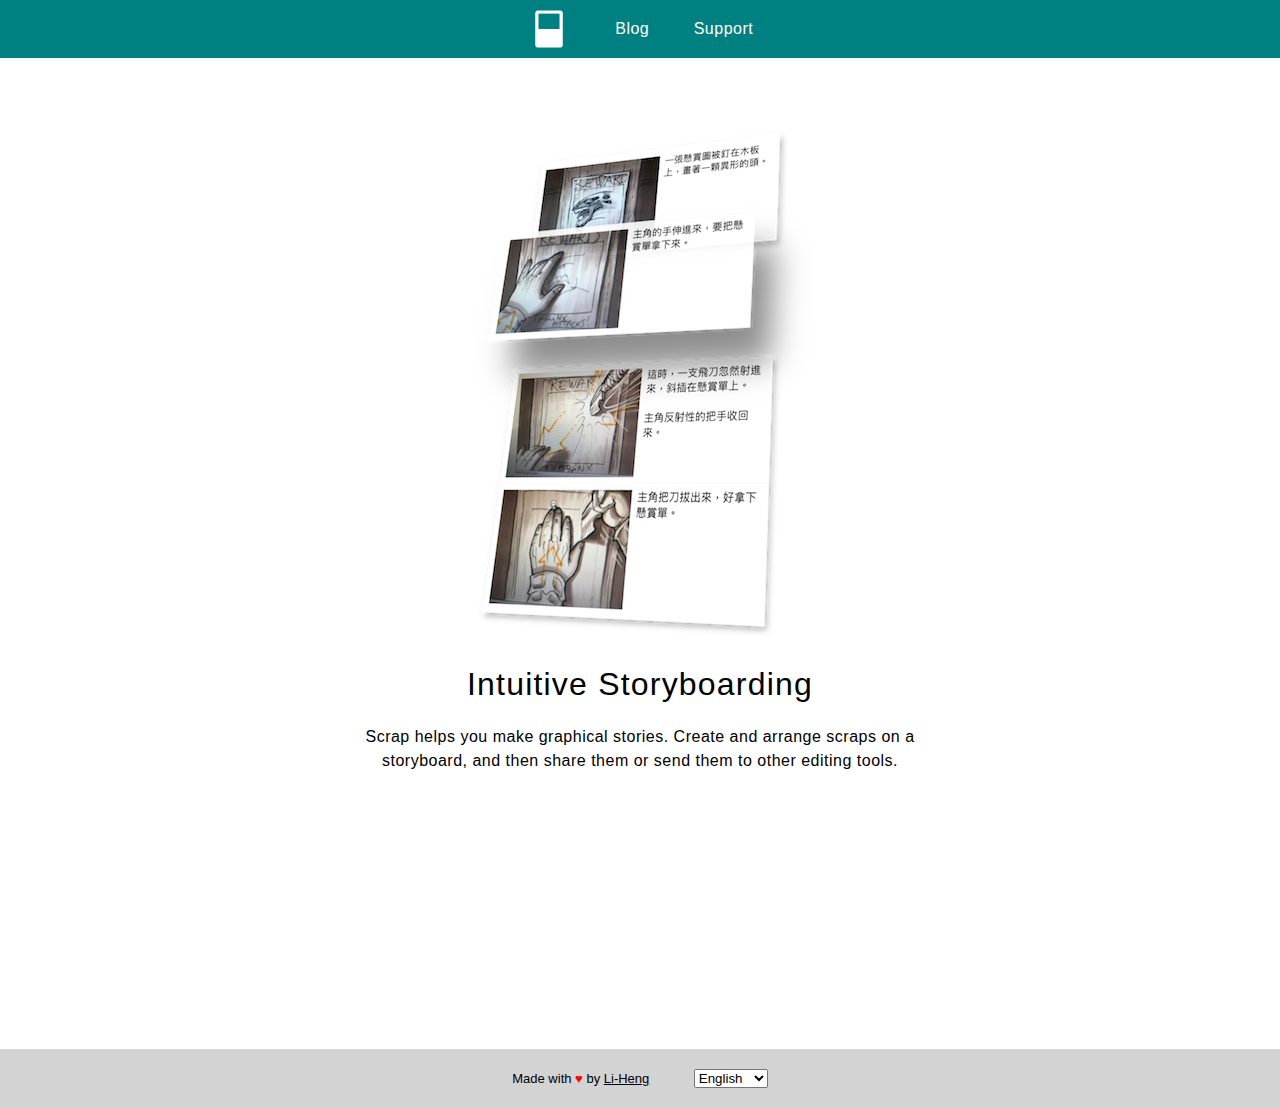
<file: index.html>
<!DOCTYPE html>
<html>
<head>
	<meta charset="UTF-8">
	<script>var blog = ""; var support = "";</script>
	<script src="/preload.js"></script>
	<script src="/defer.js" defer></script>
</head>
<body>
	
	<script>document.write(navbarHTML);</script>	

	<section id="sluglineSection">
		<article>
			<img src="assets/screenshot1.png">
			<h1>
				<span class="localizedString" lang="en-us">
					Intuitive Storyboarding
				</span>
				<span class="localizedString" lang="zh-hant">
					故事板，無比直覺
				</span>
			</h1>
			<p>
				<span class="localizedString" lang="en-us">
					Scrap helps you make graphical stories. 
					Create and arrange scraps on a storyboard, 
					and then share them or send them to other editing tools.
				</span>
				<span class="localizedString" lang="zh-hant">
					Scrap 幫你製作圖像化的故事。在故事板上創造與排列卡片，然後把它們分享出去或傳送給其它的編輯工具。
				</span>
			</p>
            <!-- <nav>
                <a href="https://docs.google.com/forms/d/1bvMDHASLOryYdf8GCQ-ggwfrN52cDJSDkalDEkBHmjc">
                    <span class="localizedString" lang="en-us">Enroll in Beta</span>
                    <span class="localizedString" lang="zh-hant">參與測試</span>
                </a>
                <p>
                    <span class="localizedString" lang="en-us">(iOS 10 above, iPhone only)</span>
                    <span class="localizedString" lang="zh-hant">（iOS 10 以上，僅限 iPhone）</span>
                </p>
            </nav> -->
		</article>
		
		<!-- <article>
			<span class="localizedString" lang="en-us">
			</span>
			<span class="localizedString" lang="zh-hant">
				<img src="assets/screenshot2.jpeg">
				<p>
					（以 Scrap 製作）
				</p>
			</span>
			<h1>
				<span class="localizedString" lang="en-us">
					Intuitive Storyboarding
				</span>
				<span class="localizedString" lang="zh-hant">
					故事板，無比直覺
				</span>
			</h1>
			<p>
				<span class="localizedString" lang="en-us">
					Scrap helps you make graphical stories. 
					Create and arrange scraps on a storyboard, 
					and then share them or send them to other editing tools.
				</span>
				<span class="localizedString" lang="zh-hant">
					Scrap 幫你製作圖像化的故事。在故事板上創造與排列卡片，然後把它們分享出去或傳送給其它的編輯工具。
				</span>
			</p> -->
			<!-- <nav>
				<a href="https://docs.google.com/forms/d/1bvMDHASLOryYdf8GCQ-ggwfrN52cDJSDkalDEkBHmjc">
					<span class="localizedString" lang="en-us">Enroll in Beta</span>
					<span class="localizedString" lang="zh-hant">參與測試</span>
				</a>
				<p>
					<span class="localizedString" lang="en-us">(iOS 10 above, iPhone only)</span>
					<span class="localizedString" lang="zh-hant">（iOS 10 以上，僅限 iPhone）</span>
				</p>
			</nav> 
		</article>-->
	</section>
		
	<script>document.write(siteFooterHTML);</script>

</body>
</html>
</file>
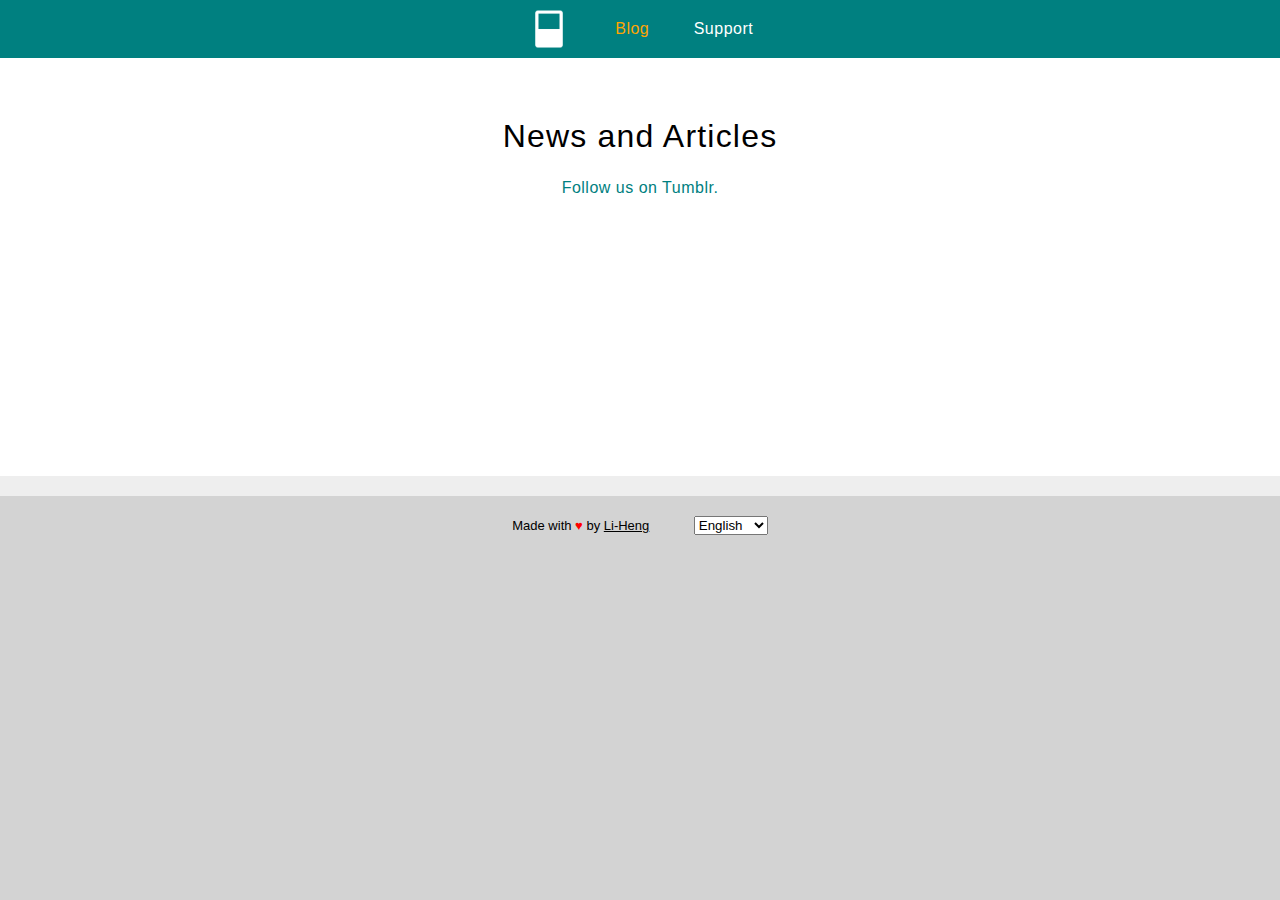
<file: blog/index.html>
<!DOCTYPE html>
<html>
<head>
	<meta charset="UTF-8">
	<script>var blog = "currentPage"; var support = "";</script>
	<script src="/preload.js"></script>
	<script src="/defer.js" defer></script>
</head>
<body>
	<script>document.write(navbarHTML);</script>
	
	<section id="sluglineSection">
		<article>
			<h1>
				<span class="localizedString" lang="en-us">
					News and Articles
				</span>
				<span class="localizedString" lang="zh-hant">
					新聞與文章
				</span>
			</h1>
			<p><a href="https://getscrap.tumblr.com">
				<span class="localizedString" lang="en-us">
					Follow us on Tumblr.
				</span>
				<span class="localizedString" lang="zh-hant">
					在 Tumblr 上追蹤我們。
				</span>
			</a></p>
		</article>
	</section>

	<section id="blogPosts"></section>
	<script type="text/javascript" src="http://getscrap.tumblr.com/api/read/json" defer></script>
	<script type="text/javascript" src="blog.js" defer></script>
		
	<script>document.write(siteFooterHTML);</script>

</body>
</html>
</file>
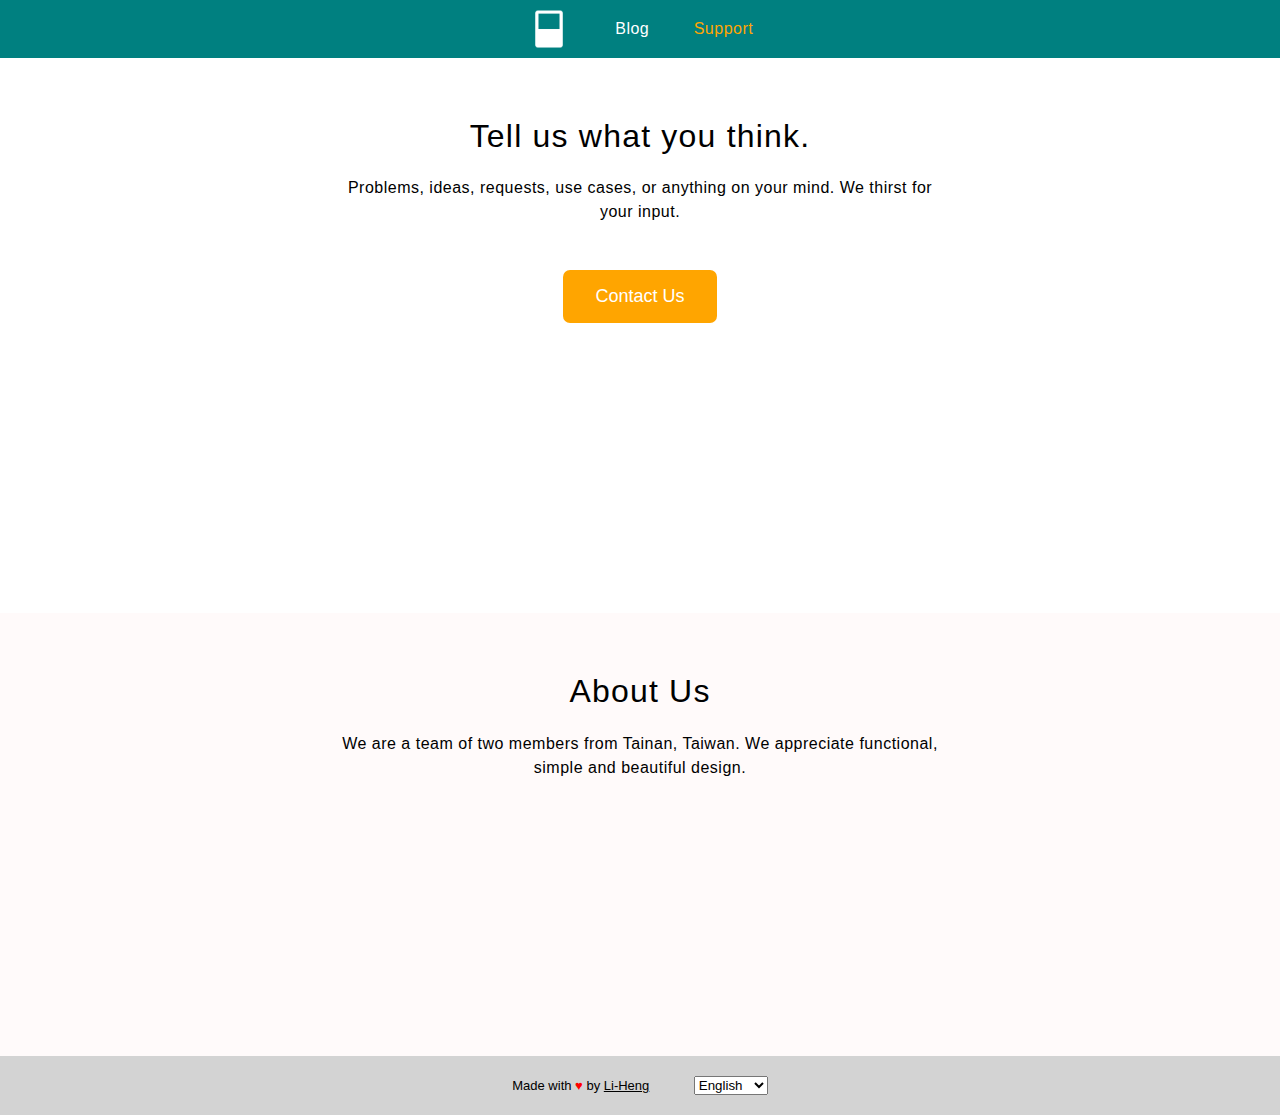
<file: support/index.html>
<!DOCTYPE html>
<html>
<head>
	<meta charset="UTF-8">	
	<script>var blog = ""; var support = "currentPage";</script>
	<script src="/preload.js"></script>
	<script src="/defer.js" defer></script>
</head>
<body>
	
	<script>document.write(navbarHTML);</script>
	
	<section id="sluglineSection">
		<article>
			<h1>
				<span class="localizedString" lang="en-us">
					Tell us what you think.
				</span>
				<span class="localizedString" lang="zh-hant">
					告訴我們你的想法。
				</span>
			</h1>
			<p>
				<span class="localizedString" lang="en-us">
					Problems, ideas, requests, use cases, or anything on your mind.
					We thirst for your input.
				</span>
				<span class="localizedString" lang="zh-hant">
					問題，點子，請求，使用案例，或者在你心上的任何事。我們渴望你的意見。
				</span>
			</p>
			<nav>
				<a href="mailto:narrativesaw@icloud.com">
					<span class="localizedString" lang="en-us">
						Contact Us
					</span>
					<span class="localizedString" lang="zh-hant">
						聯繫我們
					</span>
				</a>
			</nav>
		</article>
	</section>
	
	<section id="aboutUsSection">
		<article>
			<h1>
				<span class="localizedString" lang="en-us">
					About Us
				</span>
				<span class="localizedString" lang="zh-hant">
					關於我們
				</span>
			</h1>
			<p>
				<span class="localizedString" lang="en-us">
					We are a team of two members from Tainan, Taiwan. We appreciate functional, simple and beautiful design.
				</span>
				<span class="localizedString" lang="zh-hant">
					我們是一支位於台南的兩人團隊，注重實用、簡單與美觀的設計。
				</span>
			</p>
		</article>
	</section>
		
	<script>document.write(siteFooterHTML);</script>
		
</body>
</html>
</file>
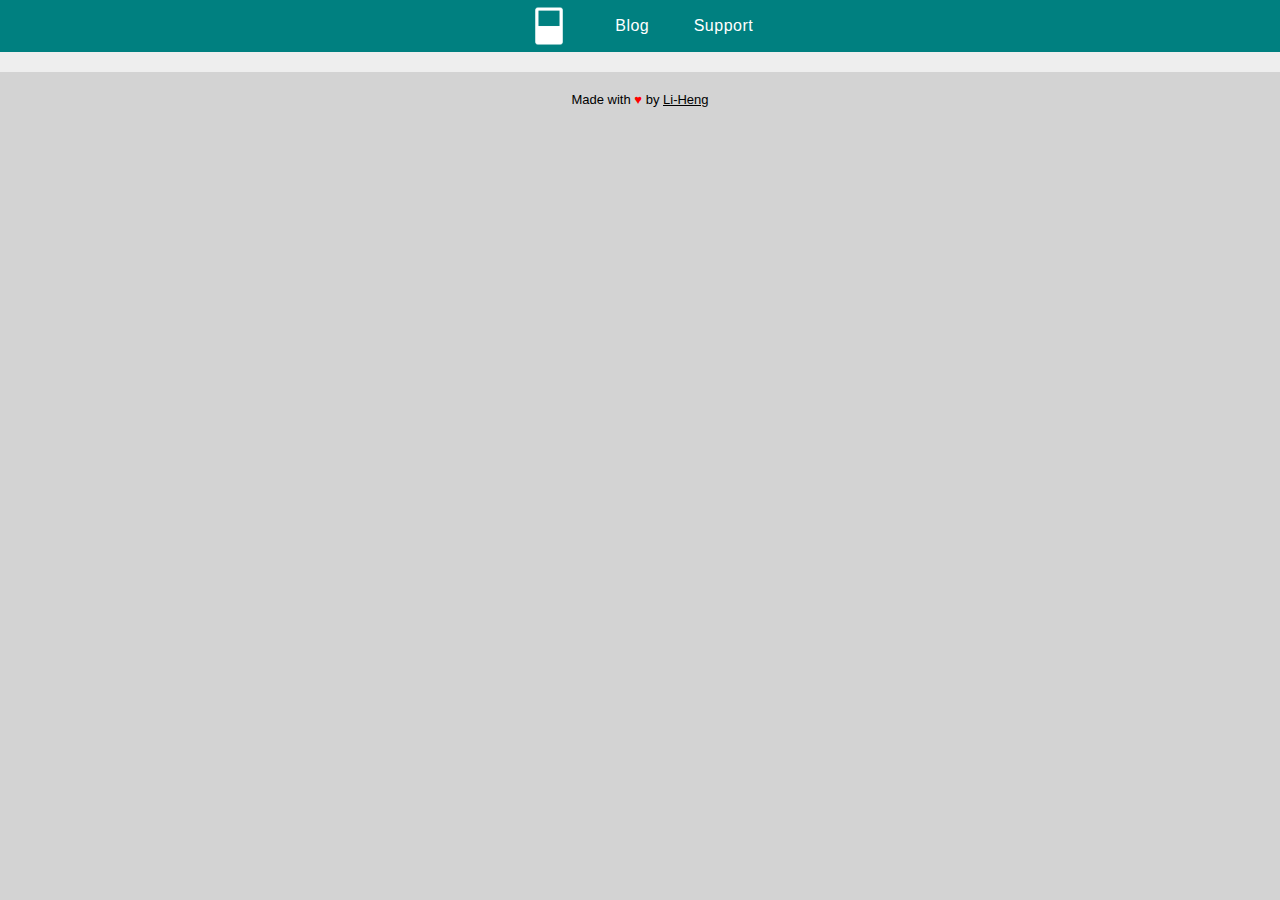
<file: blog.html>
<!DOCTYPE html>
<html>
<head>
	<title>
		Scrap Blog
	</title>
	<link rel="stylesheet" type="text/css" href="shared.css">
	<meta name="viewport" content="width=device-width, initial-scale=1">
</head>
<body>
	
	<nav id="navbar">
		<ul>
			<li>
				<a href="/"><img src="assets/scrapLogoThumbnail.png"></a>
			</li>
			<li>
				<a href="blog.html"><span id="currentPage">Blog</span></a>
			</li>
			
			<li>
				<a href="support.html"><span>Support</span></a>
			</li>
		</ul>
	</nav>

	<section id="blogPosts"></section>
		
	<footer id="siteFooter">
		<p>Made with <span style="color: red">&hearts;</span> by <a href="mailto:yesleon@me.com">Li-Heng</a></p>
	</footer>

	<script type="text/javascript" src="http://getscrap.tumblr.com/api/read/json"></script>
	<script type="text/javascript" src="blog.js"></script>
</body>
</html>
</file>
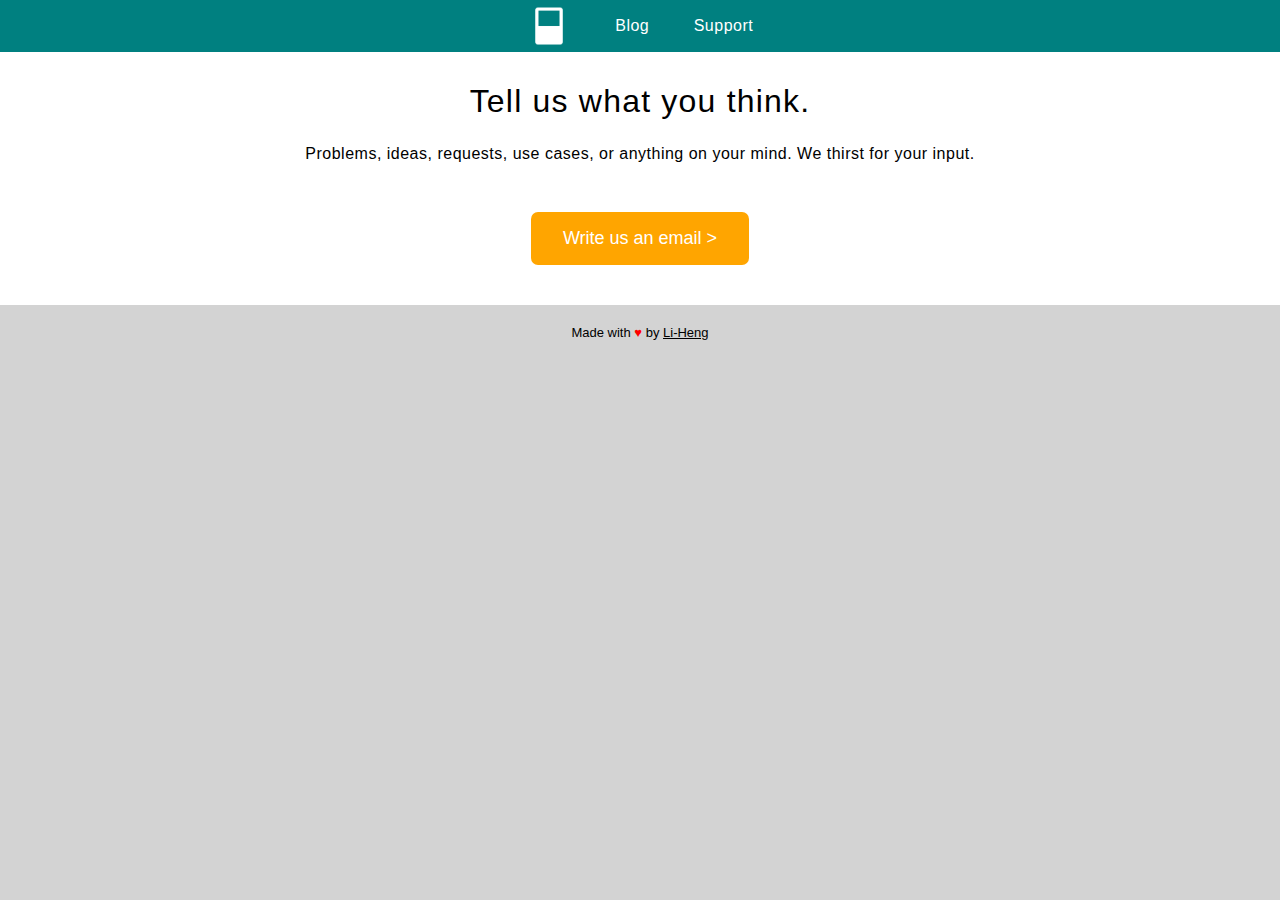
<file: support.html>
<!DOCTYPE html>
<html>
<head>
	<title>
		Scrap Support
	</title>
	<link rel="stylesheet" type="text/css" href="shared.css">
	<meta name="viewport" content="width=device-width, initial-scale=1">
</head>
<body>
	
	<nav id="navbar">
		<ul>
			<li>
				<a href="/"><img src="assets/scrapLogoThumbnail.png"></a>
			</li>
			<li>
				<a href="blog.html"><span>Blog</span></a>
			</li>
			
			<li>
				<a href="support.html"><span id="currentPage">Support</span></a>
			</li>
		</ul>
	</nav>
	
	<section id="sluglineSection">
		<h1>Tell us what you think.</h1>
		<p>Problems, ideas, requests, use cases, or anything on your mind. We thirst for your input.</p>
		<nav>
			<a href="mailto:narrativesaw@icloud.com"><span>Write us an email &gt;</span></a>
		</nav>
	</section>
		
	<footer id="siteFooter">
		<p>Made with <span style="color: red">&hearts;</span> by <a href="mailto:yesleon@me.com">Li-Heng</a></p>
	</footer>
		
</body>
</html>
</file>
<file: shared.css>
/* Shared */

body {
	text-align: center;
	margin: 0;
	padding: 0;
	font-family: Sans-Serif;
	background-color: lightgray;
}

img.appIcon {
	border-radius: 10%;
}

/* localization */

.localizedString {
	display: none;
}

/* navbar */

#navbar {
	background-color: teal;
	padding: 0;
	overflow-x: scroll;
	white-space: nowrap;
}

#navbar ul {
	list-style-type: none;
	margin: 0;
	padding: 0;
}

#navbar li {
	display: inline-block;
	vertical-align: middle;
	margin: 0 20px;
}

#navbar span {
	color: white;
	font-weight: normal;
	padding: 20px 0;
	letter-spacing: 0.5px;
}

#navbar span.currentPage {
	color: orange;
}

#navbar a {
	text-decoration: none;
}

#navbar img {
	height: 44px;
	padding-top: 4px;
}

/* section */

section h1 {
	font-size: xx-large;
	font-weight: lighter;
	letter-spacing: 1.2px;
}

section p {
	letter-spacing: 0.5px;
	font-weight: lighter;
	line-height: 150%;
}

#sluglineSection, #aboutUsSection {
	padding: 10px 50px;
}

#sluglineSection {
	background-color: white;
}

#aboutUsSection {
	background-color: snow;
}

#sluglineSection article, #aboutUsSection article {
	padding-top: 0px;
	padding-bottom: 200px;
}

#sluglineSection img {
	max-width: 100%;
	max-height: 80%;
}

#sluglineSection a {
	color: teal;
}

#sluglineSection nav {
	padding: 30px;
}

#sluglineSection nav a {
	color: white;
	font-size: large;
	text-decoration: none;
	padding: 16px 32px;
	background-color: orange;
	display: inline-block;
	border-radius: 7px;
}

#sluglineSection nav a:hover {
	opacity: 0.8;
}

#blogPosts {
	padding: 10px;
	background-color: #eee;
}

/* article */

article {
	max-width: 600px;
	margin: 50px auto;
}

.blogPost {
	text-align: left;
	margin: 20px auto;
	padding: 10px 30px 50px;
	background-color: white;
	border-radius: 15px;
	box-shadow: 0 0 7px #ccc;
}

.blogPost h1 {
	font-size: x-large;
	font-weight: normal;
	color: black;
	margin-bottom: 4px;
	letter-spacing: 0.5px;
}

.blogPost h2 {
	font-size: large;
	font-weight: bold;
	color: black;
	margin-bottom: 4px;
	letter-spacing: 0.5px;
}

.blogPost header {
	font-weight: lighter;
	font-size: small;
	color: gray;
	letter-spacing: 0.2px;
}

.blogPost p, .blogPost li {
	font-weight: lighter;
	color: black;
	line-height: 150%;
	letter-spacing: 0.5px;
}

.blogPost a {
	color: teal;
}

/* siteFooter */

#siteFooter p {
	display: inline-block;
	margin: 20px;
	font-size: small;
}

#siteFooter a {
	color: black;
}
</file>
